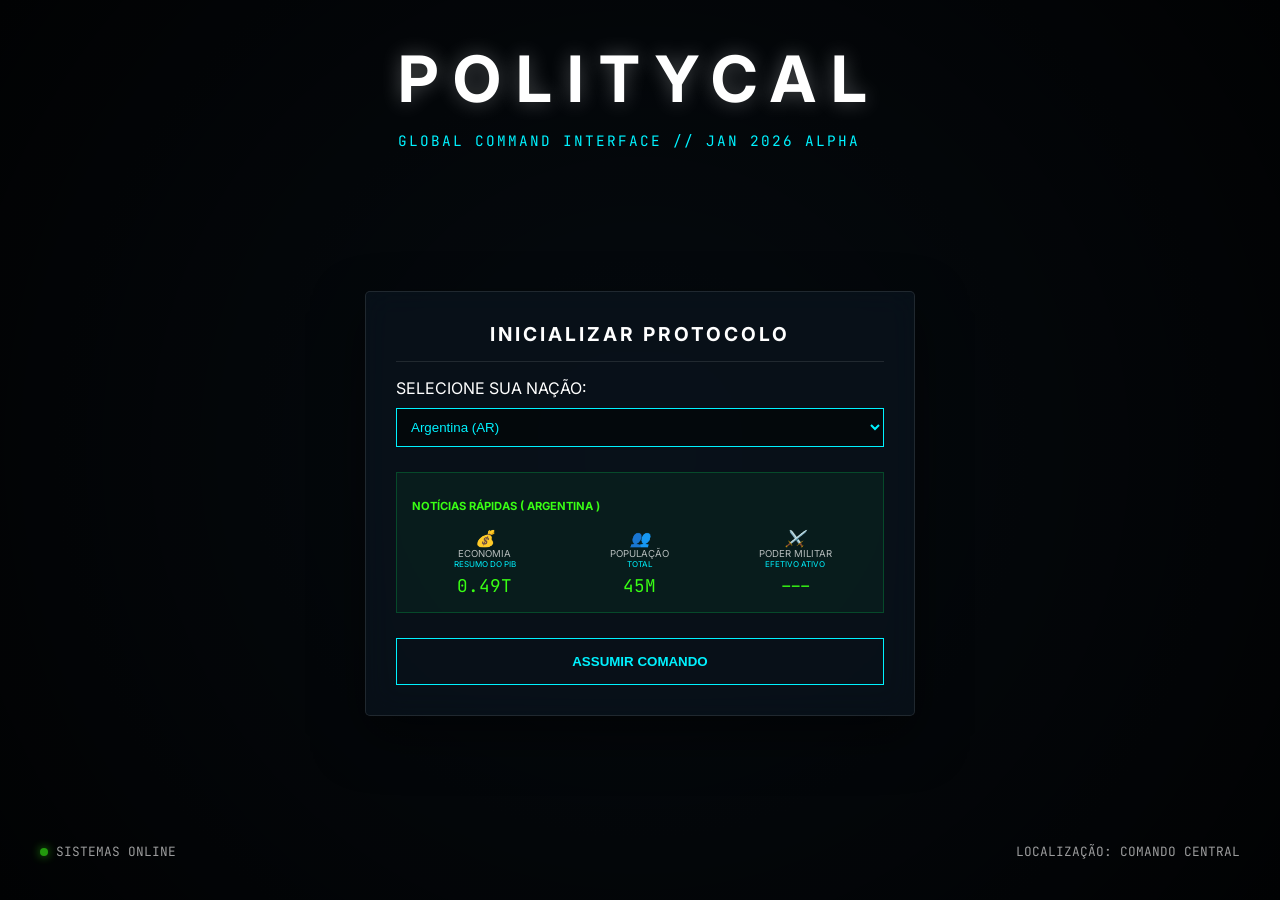
<file: Politycal/index.html>
<!DOCTYPE html>
<html lang="pt-br">
<head>
    <meta charset="UTF-8">
    <meta name="viewport" content="width=device-width, initial-scale=1.0">
    <title>POLITYCAL | Global Command Interface</title>
    <link rel="stylesheet" href="css/estilo.css">
    <link href="https://fonts.googleapis.com/css2?family=Inter:wght@300;400;700&family=JetBrains+Mono:wght@400;700&display=swap" rel="stylesheet">
</head>
<body>

    <div id="interface-pre-jogo" class="wrapper">
        <header class="main-header">
            <h1 class="titulo-jogo">POLITYCAL</h1>
            <p class="versao">GLOBAL COMMAND INTERFACE // JAN 2026 ALPHA</p>
        </header>

        <main class="container-central">
            <section class="painel-vidro login-box">
                <h2 class="subtitulo">INICIALIZAR PROTOCOLO</h2>
                
                <div class="input-group">
                    <label>SELECIONE SUA NAÇÃO:</label>
                    <select id="selecao-pais" onchange="atualizarPreview()">
                    </select>
                </div>

                <div class="painel-info-rapida">
                    <p class="label-painel">NOTÍCIAS RÁPIDAS ( <span id="nome-pais-label">AGUARDANDO...</span> )</p>
                    <div class="grid-stats">
                        <div class="stat-card">
                            <i class="icon">💰</i>
                            <span class="stat-title">ECONOMIA</span>
                            <span class="stat-sub">RESUMO DO PIB</span>
                            <span class="stat-valor" id="pib-valor">---</span>
                        </div>
                        <div class="stat-card">
                            <i class="icon">👥</i>
                            <span class="stat-title">POPULAÇÃO</span>
                            <span class="stat-sub">TOTAL</span>
                            <span class="stat-valor" id="pop-valor">---</span>
                        </div>
                        <div class="stat-card">
                            <i class="icon">⚔️</i>
                            <span class="stat-title">PODER MILITAR</span>
                            <span class="stat-sub">EFETIVO ATIVO</span>
                            <span class="stat-valor" id="mil-valor">---</span>
                        </div>
                    </div>
                </div>

                <button id="btn-iniciar" class="btn-comando">ASSUMIR COMANDO</button>
            </section>
        </main>

        <footer class="barra-status">
            <div class="status-item"><span class="led-verde"></span> SISTEMAS ONLINE</div>
            <div class="status-item">LOCALIZAÇÃO: COMANDO CENTRAL</div>
        </footer>
    </div>

    <div id="interface-jogo" class="wrapper oculto">
        
        <header class="top-bar painel-vidro">
            <div class="info-nacao">
                <h2>NAÇÃO: <span id="jogo-nome-pais">---</span></h2>
                <div class="data-visor">CALENDÁRIO: <span id="jogo-data">JANEIRO 2026</span></div>
            </div>
            
            <div class="info-recursos">
                <span title="População">👥 <span id="jogo-pop">---</span>M</span>
                <span title="Tesouro Nacional">💰 $<span id="jogo-tesouro">---</span>B</span>
                <span title="Crescimento do PIB">📈 <span id="jogo-crescimento">---</span>%</span>
                <span title="Reservas de Ouro">🟡 <span id="jogo-ouro">---</span>t</span>
                <span title="Estoque de Urânio">☢️ <span id="jogo-uranio">---</span>t</span>
            </div>
            
            <button id="btn-passar-turno" class="btn-turno">PRÓXIMO MÊS ⏭️</button>
        </header>

        <main class="container-dashboard">
            
            <aside class="painel-acoes painel-vidro">
                <h3 class="titulo-painel">PAINEL DE ESTADO</h3>
                <div class="grupo-botoes">
                    <button class="btn-acao ativo" id="btn-tab-mapa" onclick="abrirAba('tela-mapa', this)">🌍 VISÃO GLOBAL</button>
                    <button class="btn-acao" id="btn-tab-eco" onclick="abrirAba('tela-economia', this)">📊 ECONOMIA</button>
                    <button class="btn-acao" id="btn-tab-dip" onclick="abrirAba('tela-diplomacia', this)">🤝 DIPLOMACIA</button>
                    <button class="btn-acao" id="btn-tab-mil" onclick="abrirAba('tela-militar', this)">⚔️ FORÇAS ARMADAS</button>
                    <button class="btn-acao" id="btn-tab-proj" onclick="abrirAba('tela-projetos', this)">🏗️ PROJETOS</button>
                </div>
                <div class="status-alerta verde">NENHUMA CRISE ATIVA</div>
            </aside>

            <section class="visor-central painel-vidro">
                <div id="tela-mapa" class="aba-conteudo">
    <div class="container-mapa-wrapper">
        <div class="area-mapa-wrapper">
    <div id="svg-mapa-container"></div>

    <div id="filtros-mapa">
        <button onclick="mudarFiltroMapa('global')" class="btn-filtro">Visão Global</button>
        <button onclick="mudarFiltroMapa('diplomacia')" class="btn-filtro">Diplomacia</button>
        <button onclick="mudarFiltroMapa('riqueza')" class="btn-filtro">Riquezas (PIB)</button>
        <button onclick="mudarFiltroMapa('crescimento')" class="btn-filtro">Economia</button>
        <button onclick="toggleMapaExpandido()" class="btn-expandir">📂 Expandir</button>
    </div>
</div>

<button id="btn-fechar-expandido" onclick="toggleMapaExpandido()" class="oculto">X</button>
        
        <div id="map-tooltip" class="tooltip-mapa oculto">
            <h4 id="tooltip-nome">---</h4>
            <div class="tooltip-stats">
                <p>Relacionamento: <span id="tooltip-relacao">--</span>%</p>
                <p>Status: <span id="tooltip-status">Desconhecido</span></p>
            </div>
            <div class="tooltip-acoes">
                <button onclick="interagirPais('diplomacia')">Enviar Diplomata</button>
                <button onclick="interagirPais('espionagem')">Espionagem</button>
            </div>
        </div>
    </div>
</div>
                <div id="tela-economia" class="aba-conteudo oculto"><h2 class="titulo-aba">DEPARTAMENTO DE ECONOMIA</h2></div>
                <div id="tela-diplomacia" class="aba-conteudo oculto"><h2 class="titulo-aba">RELAÇÕES EXTERIORES</h2></div>
                <div id="tela-militar" class="aba-conteudo oculto"><h2 class="titulo-aba">ALTO COMANDO MILITAR</h2></div>
                <div id="tela-projetos" class="aba-conteudo oculto"><h2 class="titulo-aba">INFRAESTRUTURA NACIONAL</h2></div>
            </section>
        </main>

        <div class="news-ticker-container" onclick="abrirModalNoticias()">
            <div class="news-ticker-content">
                <span class="news-item">🔴 [URGENTE] Tensão diplomática no Leste Europeu aumenta preço do petróleo global...</span>
                <span class="news-item">📈 [ECONOMIA] Mercado asiático fecha em alta após novos acordos comerciais...</span>
                <span class="news-item">⚠️ [CLIMA] Seca extrema afeta colheitas na América do Sul...</span>
                <span class="news-item">🌐 [DIPLOMACIA] Cúpula global termina sem acordo sobre redução de arsenais...</span>
            </div>
        </div>

    </div>

    <div id="modal-noticias" class="modal-overlay oculto">
        <div class="modal-conteudo painel-vidro">
            <div class="modal-header">
                <h2>📰 CENTRAL DE INTELIGÊNCIA GLOBAL</h2>
                <button onclick="fecharModalNoticias()" class="btn-fechar">✖</button>
            </div>
            <div class="modal-tabs">
                <button class="btn-tab-noticia ativo">🌍 GERAIS</button>
                <button class="btn-tab-noticia">💰 ECONOMIA</button>
                <button class="btn-tab-noticia">⚔️ MILITAR</button>
                <button class="btn-tab-noticia">👥 SOCIAIS</button>
            </div>
            <div class="modal-body">
                <p class="alerta-noticia"><span class="data-noticia">[MAIO 2026]</span> Relatórios indicam movimentação militar atípica em zonas de fronteira.</p>
                <p class="alerta-noticia"><span class="data-noticia">[ABRIL 2026]</span> Fórum Econômico alerta para possível recessão em potências europeias.</p>
                <p class="alerta-noticia"><span class="data-noticia">[MARÇO 2026]</span> OPEP anuncia corte na produção de barris para estabilizar preços.</p>
            </div>
        </div>
    </div>

    <script src="js/mundo.js"></script>
    <script src="js/motor.js"></script>
    <script src="js/mapa.js"></script> <script src="js/ui.js"></script>
</body>
</html>
</file>
<file: Politycal/css/estilo.css>
:root {
    --neon-blue: #00f2ff;
    --neon-green: #39ff14;
    --glass-bg: rgba(10, 20, 30, 0.7);
    --border-glass: rgba(255, 255, 255, 0.1);
}

* { box-sizing: border-box; }

body {
    margin: 0;
    background: #050a0f; 
    color: white;
    font-family: 'Inter', sans-serif;
    overflow: hidden;
}

.wrapper {
    height: 100vh;
    display: flex;
    flex-direction: column;
    align-items: center;
    justify-content: space-between;
    padding: 40px;
    background: radial-gradient(circle, rgba(0,0,0,0) 0%, rgba(0,0,0,0.8) 100%);
}

.titulo-jogo { font-size: 4rem; letter-spacing: 15px; margin: 0; font-weight: 700; text-shadow: 0 0 20px rgba(255,255,255,0.3); }
.versao { font-family: 'JetBrains Mono', monospace; color: var(--neon-blue); font-size: 0.9rem; letter-spacing: 2px; }

.painel-vidro {
    background: var(--glass-bg);
    backdrop-filter: blur(15px);
    border: 1px solid var(--border-glass);
    padding: 30px;
    border-radius: 5px;
    box-shadow: 0 20px 50px rgba(0,0,0,0.5);
}

.login-box { width: 550px; }
.subtitulo { font-size: 1.2rem; letter-spacing: 3px; text-align: center; border-bottom: 1px solid var(--border-glass); padding-bottom: 15px; margin-top: 0; }

.painel-info-rapida { margin: 25px 0; padding: 15px; background: rgba(0, 255, 100, 0.05); border: 1px solid rgba(0, 255, 100, 0.2); }
.label-painel { font-size: 0.7rem; color: var(--neon-green); margin-bottom: 15px; font-weight: bold; }
.grid-stats { display: grid; grid-template-columns: 1fr 1fr 1fr; gap: 10px; }
.stat-card { display: flex; flex-direction: column; align-items: center; text-align: center; }
.stat-title { font-size: 0.6rem; opacity: 0.7; }
.stat-sub { font-size: 0.5rem; color: var(--neon-blue); margin-bottom: 5px; }
.stat-valor { font-family: 'JetBrains Mono'; font-size: 1.1rem; color: var(--neon-green); }

.btn-comando { width: 100%; padding: 15px; background: transparent; border: 1px solid var(--neon-blue); color: var(--neon-blue); font-weight: bold; cursor: pointer; transition: 0.4s; }
.btn-comando:hover { background: var(--neon-blue); color: black; box-shadow: 0 0 30px var(--neon-blue); }

.barra-status { width: 100%; display: flex; justify-content: space-between; font-family: 'JetBrains Mono'; font-size: 0.8rem; opacity: 0.6; }
.led-verde { display: inline-block; width: 8px; height: 8px; background: var(--neon-green); border-radius: 50%; box-shadow: 0 0 10px var(--neon-green); }

/* ========================================= */
/* TELA PRINCIPAL DO JOGO                    */
/* ========================================= */
.oculto { display: none !important; }

.top-bar { width: 100%; display: flex; justify-content: space-between; align-items: center; padding: 15px 30px; margin-bottom: 20px; height: 80px; }
.info-nacao h2 { margin: 0; color: var(--neon-blue); letter-spacing: 2px; }
.data-visor { color: var(--neon-green); font-family: 'JetBrains Mono', monospace; font-size: 0.85rem; margin-top: 5px; letter-spacing: 1px; }
.info-recursos { display: flex; gap: 30px; font-family: 'JetBrains Mono', monospace; font-size: 1.1rem; }

.btn-turno { background: rgba(0, 242, 255, 0.1); border: 1px solid var(--neon-blue); color: var(--neon-blue); padding: 10px 20px; font-weight: bold; cursor: pointer; transition: 0.3s; font-family: 'JetBrains Mono', monospace; }
.btn-turno:hover { background: var(--neon-blue); color: black; box-shadow: 0 0 20px var(--neon-blue); }

.container-dashboard { display: flex; gap: 20px; width: 100%; height: calc(100vh - 140px); }

.painel-acoes { width: 300px; display: flex; flex-direction: column; justify-content: space-between; }
.titulo-painel { color: var(--neon-green); border-bottom: 1px solid rgba(57, 255, 20, 0.3); padding-bottom: 10px; margin-top: 0; font-size: 1rem; letter-spacing: 2px; text-align: center; }
.grupo-botoes { display: flex; flex-direction: column; gap: 15px; }

.btn-acao { background: rgba(255, 255, 255, 0.05); border: 1px solid rgba(255, 255, 255, 0.2); color: white; padding: 15px; text-align: left; font-family: 'Inter', sans-serif; font-weight: bold; cursor: pointer; transition: 0.2s; border-radius: 4px; }
.btn-acao:hover { background: rgba(0, 242, 255, 0.2); border-color: var(--neon-blue); color: var(--neon-blue); padding-left: 25px; }
.btn-acao.ativo { background: rgba(0, 242, 255, 0.2); border-color: var(--neon-blue); color: var(--neon-blue); border-left: 5px solid var(--neon-blue); }

.status-alerta { text-align: center; padding: 10px; font-family: 'JetBrains Mono', monospace; font-size: 0.8rem; font-weight: bold; border-radius: 3px; }
.status-alerta.verde { background: rgba(57, 255, 20, 0.1); color: var(--neon-green); border: 1px solid var(--neon-green); }

.visor-central { flex-grow: 1; display: flex; align-items: center; justify-content: center; text-align: center; position: relative; overflow: hidden; }
.aba-conteudo { width: 100%; height: 100%; display: flex; flex-direction: column; align-items: center; justify-content: center; animation: fadeIn 0.3s ease-in-out; }
.titulo-aba { color: var(--neon-blue); letter-spacing: 3px; margin-bottom: 20px; }

/* Ajuste do visor para suportar zoom e arrastar */
#svg-mapa-container {
    width: 100%;
    height: 100%;
    display: flex;
    align-items: center;
    justify-content: center;
    overflow: hidden; 
    cursor: grab; /* Mãozinha de arrastar */
    background: radial-gradient(circle, rgba(0,242,255,0.05) 0%, rgba(0,0,0,0.8) 100%);
}

#svg-mapa-container:active {
    cursor: grabbing;
}

#svg-mapa-container svg {
    width: 100%;
    height: auto;
    transition: transform 0.1s ease-out; 
    transform-origin: center;
}
@keyframes fadeIn { from { opacity: 0; transform: translateY(10px); } to { opacity: 1; transform: translateY(0); } }

/* ========================================= */
/* BARRA DE NOTÍCIAS (TICKER) E MODAL        */
/* ========================================= */

/* Ajuste na barra superior para caber mais itens */
.info-recursos { font-size: 0.95rem; gap: 20px; }
.info-recursos span { cursor: help; } /* Muda o mouse para uma interrogação ao passar em cima */

/* Ajuste de altura do dashboard para caber o rodapé */
.container-dashboard { height: calc(100vh - 180px); margin-bottom: 10px;}

/* O Letreiro Correndo */
/* RODAPÉ DE NOTÍCIAS (TICKER) - AJUSTADO */
.news-ticker-container {
    width: 100%;
    height: 35px; 
    background: rgba(0, 0, 0, 0.9);
    border-top: 1px solid var(--neon-blue);
    display: flex;
    align-items: center; 
    overflow: hidden;
    position: fixed; 
    bottom: 0;
    left: 0;
    z-index: 9999; 
    cursor: pointer;
}

.news-ticker-content {
    display: flex;
    white-space: nowrap;
    animation: tickerAnim 40s linear infinite; 
    line-height: 35px; 
}

.news-item {
    padding: 0 60px;
    font-family: 'JetBrains Mono', monospace;
    font-size: 0.8rem;
    color: #e0e0e0;
    letter-spacing: 1px;
}

@keyframes tickerAnim {
    0% { transform: translateX(100%); }
    100% { transform: translateX(-100%); }
}

/* Fundo Escuro do Modal */
.modal-overlay {
    position: fixed; top: 0; left: 0; width: 100vw; height: 100vh;
    background: rgba(0, 0, 0, 0.8);
    display: flex; justify-content: center; align-items: center;
    z-index: 1000;
}

.modal-conteudo { width: 700px; max-height: 80vh; display: flex; flex-direction: column; }

.modal-header { display: flex; justify-content: space-between; align-items: center; border-bottom: 1px solid var(--border-glass); padding-bottom: 10px; }
.modal-header h2 { margin: 0; color: var(--neon-blue); font-size: 1.2rem; letter-spacing: 2px;}

.btn-fechar { background: transparent; border: none; color: #ff3333; font-size: 1.5rem; cursor: pointer; font-weight: bold;}
.btn-fechar:hover { color: white; text-shadow: 0 0 10px #ff3333; }

.modal-tabs { display: flex; gap: 10px; margin: 20px 0; }
.btn-tab-noticia { flex-grow: 1; background: transparent; border: 1px solid var(--border-glass); color: white; padding: 10px; cursor: pointer; transition: 0.3s; }
.btn-tab-noticia:hover, .btn-tab-noticia.ativo { background: rgba(0, 242, 255, 0.2); border-color: var(--neon-blue); color: var(--neon-blue); }

.modal-body { background: rgba(0,0,0,0.5); padding: 20px; border-radius: 5px; overflow-y: auto; flex-grow: 1; text-align: left;}
.alerta-noticia { border-left: 3px solid var(--neon-blue); padding-left: 10px; margin-bottom: 15px; font-family: 'Inter', sans-serif;}
.data-noticia { color: var(--neon-green); font-family: 'JetBrains Mono', monospace; font-size: 0.8rem; margin-right: 5px;}
/* ========================================= */
/* ESTILIZAÇÃO DO MAPA INTERATIVO            */
/* ========================================= */

.container-mapa-wrapper {
    position: relative;
    width: 95%;
    height: 90%;
    background: #050a0f;
    border: 1px solid var(--border-glass);
    border-radius: 10px;
    overflow: hidden;
}

#svg-mapa-container svg {
    width: 100%;
    height: 100%;
    filter: drop-shadow(0 0 10px rgba(0, 242, 255, 0.1));
}

/* Estilo padrão de cada país */
.pais-svg {
    fill: #1a2530; /* Cinza azulado para países neutros */
    stroke: #00f2ff22;
    stroke-width: 0.5;
    transition: 0.3s;
    cursor: pointer;
}

.pais-svg:hover {
    stroke: var(--neon-blue);
    stroke-width: 1.5;
    filter: brightness(1.5);
}

/* Tooltip (Balão de Opções do Mapa) */
.tooltip-mapa {
    position: absolute;
    background: var(--glass-bg);
    backdrop-filter: blur(10px);
    border: 1px solid var(--neon-blue);
    padding: 10px; /* Reduzi o padding de 15px para 10px */
    border-radius: 5px;
    z-index: 2000;
    pointer-events: auto;
    min-width: 150px; /* Reduzi de 200px para 150px */
    box-shadow: 0 10px 30px rgba(0,0,0,0.8);
    font-size: 0.8rem; /* Letra um pouco menor */
}

.tooltip-mapa h4 { margin: 0 0 5px 0; color: var(--neon-blue); border-bottom: 1px solid var(--border-glass); padding-bottom: 5px; font-size: 0.9rem;}
.tooltip-stats { font-size: 0.75rem; margin-bottom: 8px; }
.tooltip-stats p { margin: 3px 0; }
.tooltip-acoes { display: flex; flex-direction: column; gap: 5px; }

.tooltip-acoes button {
    background: rgba(0, 242, 255, 0.1);
    border: 1px solid var(--neon-blue);
    color: white;
    font-size: 0.7rem;
    padding: 4px;
    cursor: pointer;
    font-family: 'JetBrains Mono', monospace;
}

.tooltip-acoes button:hover { background: var(--neon-blue); color: black; }
/* ========================================== */
/* ESTILOS DOS FILTROS E MODO EXPANDIDO       */
/* ========================================== */

#filtros-mapa {
    display: flex;
    justify-content: center;
    gap: 10px;
    margin-top: 15px;
}

.btn-filtro, .btn-expandir {
    background: #2c3e50;
    color: white;
    border: 1px solid #34495e;
    padding: 8px 15px;
    cursor: pointer;
    border-radius: 4px;
    transition: 0.3s;
}

.btn-filtro:hover, .btn-expandir:hover { 
    background: #34495e; 
}

/* MODO EXPANDIDO (TELA CHEIA) */
body.mapa-focado #svg-mapa-container {
    position: fixed;
    top: 0;
    left: 0;
    width: 100vw;
    height: 100vh;
    z-index: 9999;
    background: #0f171e; /* Fundo mais escuro para o modo tela cheia */
    display: flex;
    align-items: center;
    justify-content: center;
}

#btn-fechar-expandido {
    position: fixed;
    top: 20px;
    right: 20px;
    z-index: 10000;
    background: #e74c3c;
    color: white;
    border: none;
    width: 40px;
    height: 40px;
    font-size: 18px;
    font-weight: bold;
    cursor: pointer;
    border-radius: 50%;
    box-shadow: 0 4px 6px rgba(0,0,0,0.3);
}

#btn-fechar-expandido:hover {
    background: #c0392b;
}

.oculto { 
    display: none !important; 
}#filtros-mapa {
    display: flex;
    justify-content: center;
    gap: 10px;
    margin-top: 15px;
    padding: 10px;
    flex-wrap: wrap; /* Garante que não quebre em telas menores */
}

.btn-filtro, .btn-expandir {
    background: #2c3e50;
    color: white;
    border: 1px solid #34495e;
    padding: 8px 15px;
    cursor: pointer;
    border-radius: 4px;
}

.oculto { display: none !important; }

/* CSS para o modo expandido */
body.mapa-focado #svg-mapa-container {
    position: fixed;
    top: 0; left: 0;
    width: 100vw; height: 100vh;
    z-index: 9999;
    background: #0f171e;
    display: flex; align-items: center; justify-content: center;
}/* Container que agrupa mapa e botões */
.area-mapa-wrapper {
    display: flex;
    flex-direction: column;
    align-items: center;
    width: 100%;
    margin-top: 20px;
}

#svg-mapa-container {
    width: 100%;
    height: 550px; /* Garante que o mapa tenha altura para aparecer */
    background: #1a2530;
    border-radius: 8px;
    overflow: hidden;
    border: 1px solid #34495e;
}

#filtros-mapa {
    display: flex;
    justify-content: center;
    gap: 8px;
    margin-top: 15px;
    padding: 10px;
    background: rgba(0,0,0,0.2);
    border-radius: 5px;
    width: fit-content;
}

.btn-filtro, .btn-expandir {
    background: #2c3e50;
    color: #ecf0f1;
    border: 1px solid #34495e;
    padding: 6px 12px;
    font-size: 13px;
    cursor: pointer;
    border-radius: 4px;
    transition: 0.2s;
}

.btn-filtro:hover { background: #3498db; }

/* MODO TELA CHEIA - O segredo para não quebrar o fundo */
body.mapa-focado #svg-mapa-container {
    position: fixed;
    top: 0; left: 0;
    width: 100vw; height: 100vh;
    z-index: 9998;
    background: #0b1116;
    border-radius: 0;
}

#btn-fechar-expandido {
    position: fixed;
    top: 20px; right: 20px;
    z-index: 9999;
    background: #e74c3c;
    color: white;
    border: none;
    width: 45px; height: 45px;
    border-radius: 50%;
    font-size: 20px;
    cursor: pointer;
    box-shadow: 0 0 15px rgba(0,0,0,0.5);
}

.oculto { display: none !important; }
</file>
